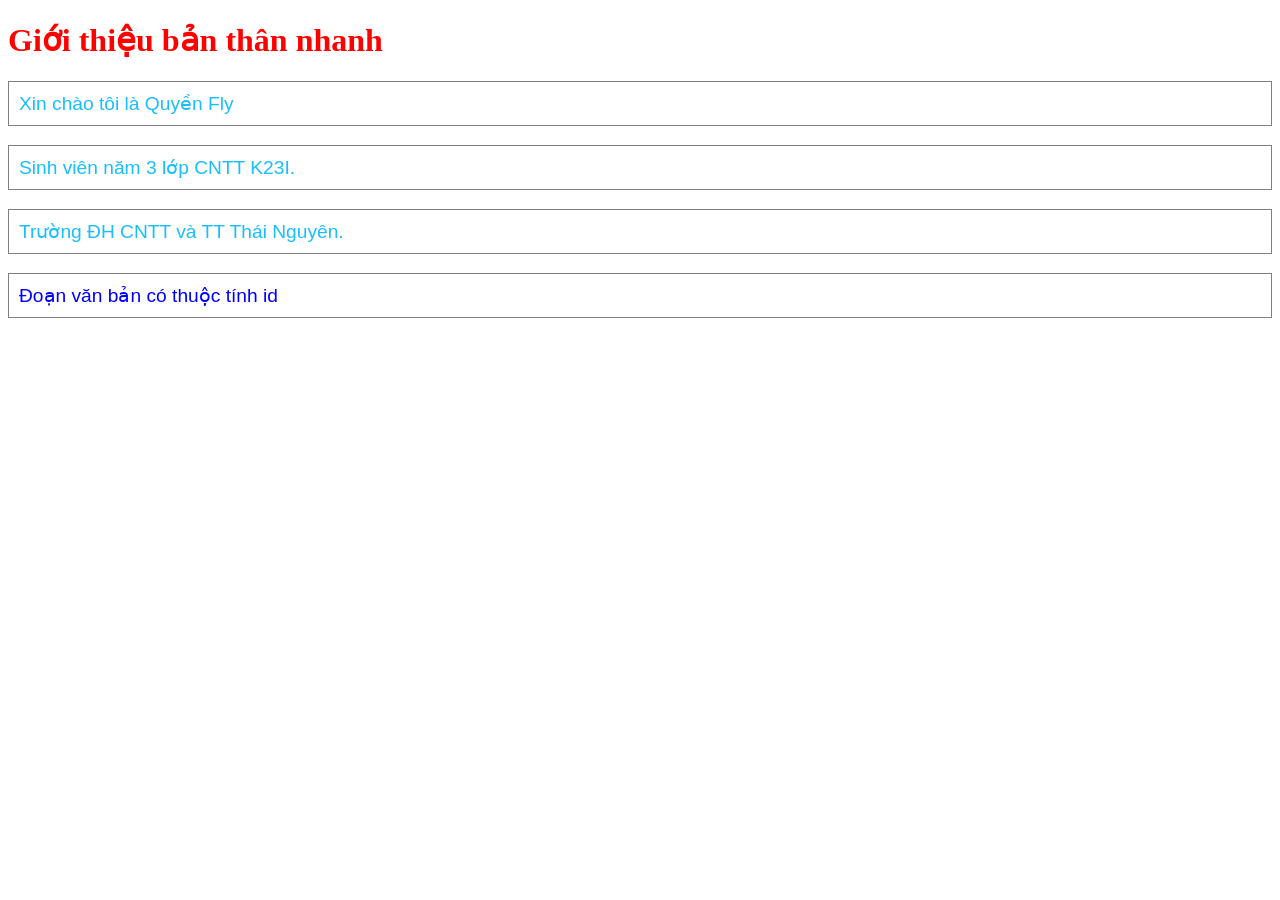
<file: index.html>
<!DOCTYPE html>
<html lang="en">
<head>
    <meta charset="UTF-8">
    <title>Title</title>
    <style>
        h1 {
            color: rgb(255, 0, 0);
            font-family: Tahoma;
            font-size: 200%;

        }

        p {
            color: rgb(25, 190, 255);
            font-family: Arial;
            font-size: 120%;
            border: 1px solid grey;
            padding: 10px;
        }
        #element1 {
            color: blue;
        }
    </style>
</head>
<body>

<h1>Giới thiệu bản thân nhanh</h1>

<p>Xin chào tôi là Quyền Fly</p>
<p>Sinh viên năm 3 lớp CNTT K23I.</p>
<p>Trường ĐH CNTT và TT Thái Nguyên.</p>
<p id="element1">Đoạn văn bản có thuộc tính id</p>
</body>
</html>
</file>
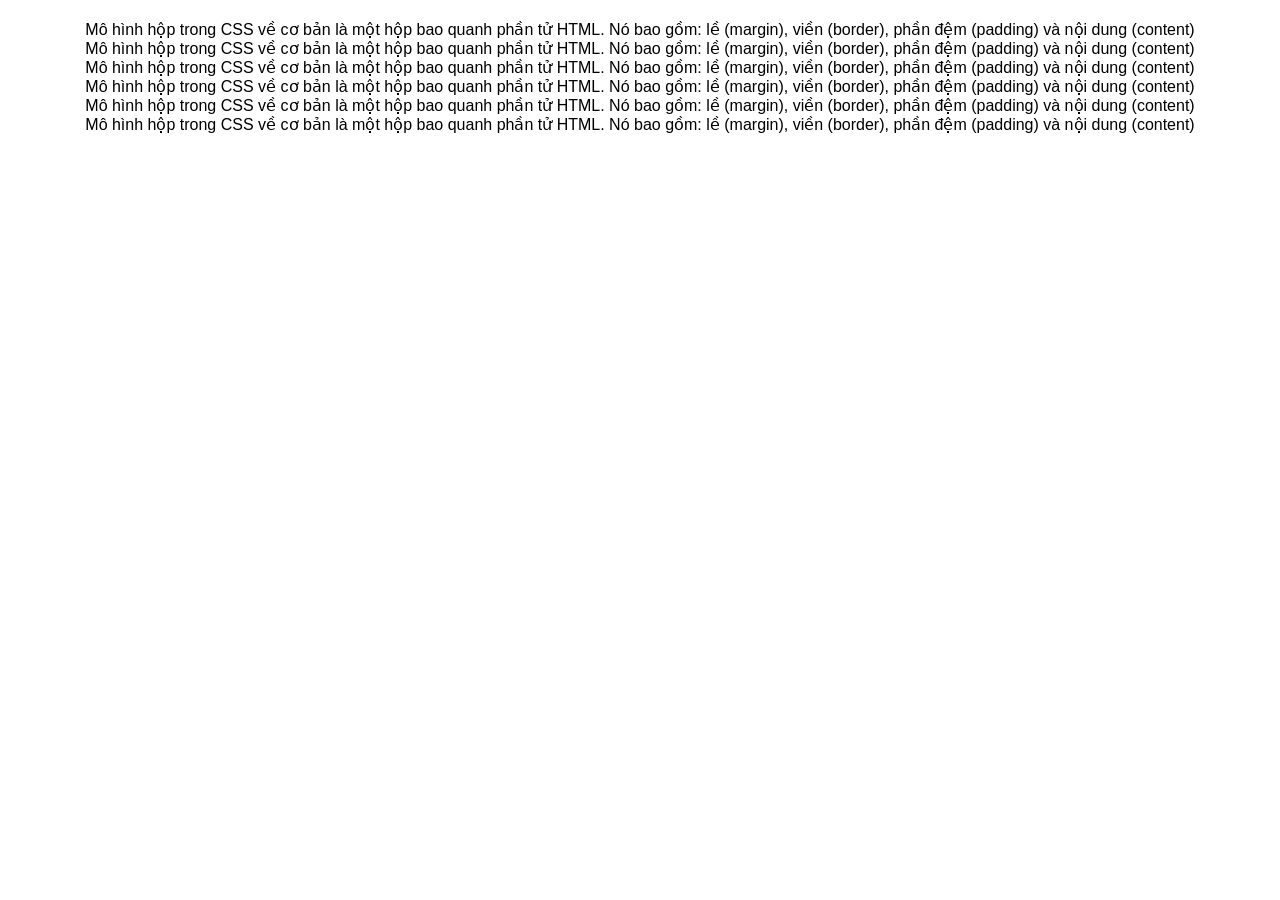
<file: boxmodel.html>
<!DOCTYPE html>
<html lang="en">
    <link rel="stylesheet" href="Style.css">
        
<head>
    <meta charset="UTF-8">
    <title>Sử dụng Boxmodel</title>
    
</head>
<body>
<div class="boxmodel">
    <p>Mô hình hộp trong CSS về cơ bản là một hộp bao quanh phần tử HTML.
        Nó bao gồm: lề (margin), viền (border), phần đệm (padding) và nội dung (content)</p>
    <p>Mô hình hộp trong CSS về cơ bản là một hộp bao quanh phần tử HTML.
        Nó bao gồm: lề (margin), viền (border), phần đệm (padding) và nội dung (content)</p>
    <p>Mô hình hộp trong CSS về cơ bản là một hộp bao quanh phần tử HTML.
        Nó bao gồm: lề (margin), viền (border), phần đệm (padding) và nội dung (content)</p>
        <p id="boxmodel1">Mô hình hộp trong CSS về cơ bản là một hộp bao quanh phần tử HTML.
        Nó bao gồm: lề (margin), viền (border), phần đệm (padding) và nội dung (content)</p>
    <p id="boxmodel2">Mô hình hộp trong CSS về cơ bản là một hộp bao quanh phần tử HTML.
        Nó bao gồm: lề (margin), viền (border), phần đệm (padding) và nội dung (content)</p>
    <p id="boxmodel3">Mô hình hộp trong CSS về cơ bản là một hộp bao quanh phần tử HTML.
        Nó bao gồm: lề (margin), viền (border), phần đệm (padding) và nội dung (content)</p>
</div>
</body>
</html>
</file>
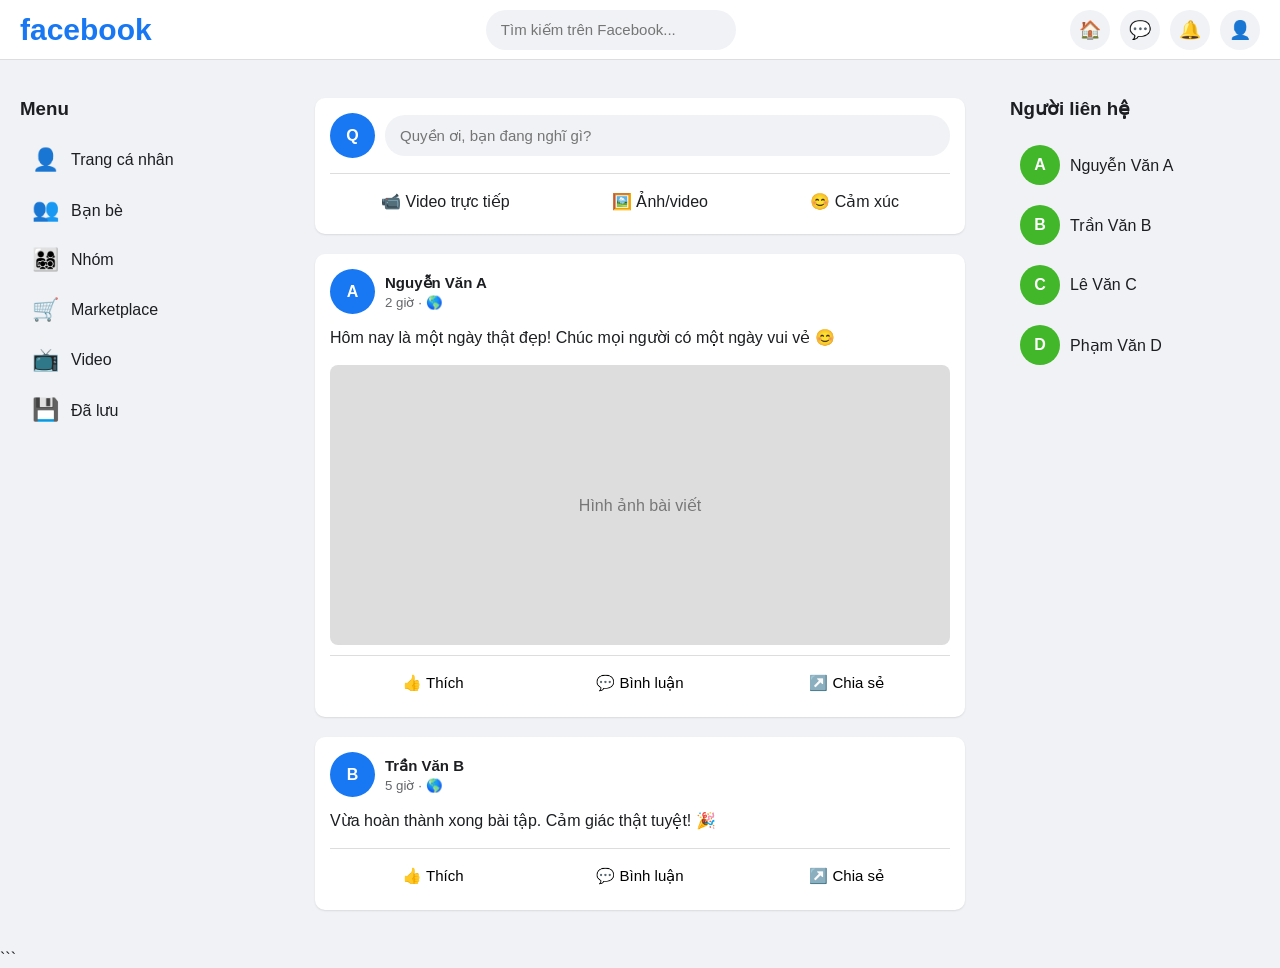
<file: facebook.html>
```html
<!DOCTYPE html>
<html lang="vi">
<head>
    <meta charset="UTF-8">
    <meta name="viewport" content="width=device-width, initial-scale=1.0">

    <title>Facebook đơn giản</title>

    <style>
        * {
            margin: 0;
            padding: 0;
            box-sizing: border-box;
        }

        body {
            font-family: Arial, sans-serif;
            background-color: #f0f2f5;
            color: #1c1e21;
        }

        /* ================= HEADER ================= */

        .header {
            position: fixed;
            top: 0;
            left: 0;
            width: 100%;
            height: 60px;

            background-color: white;
            border-bottom: 1px solid #ddd;

            display: flex;
            align-items: center;
            justify-content: space-between;

            padding: 0 20px;

            z-index: 1000;
        }

        .logo {
            font-size: 30px;
            font-weight: bold;
            color: #1877f2;
        }

        .search {
            width: 250px;
            height: 40px;

            border: none;
            outline: none;
            border-radius: 20px;

            background-color: #f0f2f5;

            padding: 0 15px;
            font-size: 15px;
        }

        .menu {
            display: flex;
            gap: 10px;
        }

        .menu button {
            border: none;
            background-color: #f0f2f5;

            width: 40px;
            height: 40px;

            border-radius: 50%;

            font-size: 18px;
            cursor: pointer;
        }

        /* ================= LAYOUT ================= */

        .container {
            display: grid;

            grid-template-columns: 250px 1fr 250px;

            gap: 20px;

            max-width: 1400px;

            margin: 0 auto;

            padding: 80px 20px 20px;
        }

        /* ================= SIDEBAR ================= */

        .sidebar {
            position: sticky;
            top: 80px;

            height: fit-content;
        }

        .sidebar h3 {
            margin-bottom: 15px;
        }

        .sidebar-item {
            display: flex;
            align-items: center;

            gap: 12px;

            padding: 12px;

            border-radius: 8px;

            cursor: pointer;
        }

        .sidebar-item:hover {
            background-color: #e4e6eb;
        }

        .icon {
            font-size: 22px;
        }

        /* ================= MAIN ================= */

        .main {
            max-width: 650px;
            width: 100%;
            margin: 0 auto;
        }

        /* CREATE POST */

        .create-post {
            background-color: white;

            border-radius: 10px;

            padding: 15px;

            margin-bottom: 20px;

            box-shadow: 0 1px 2px rgba(0,0,0,0.1);
        }

        .create-top {
            display: flex;
            gap: 10px;
            align-items: center;
        }

        .avatar {
            width: 45px;
            height: 45px;

            border-radius: 50%;

            background-color: #1877f2;

            color: white;

            display: flex;
            align-items: center;
            justify-content: center;

            font-weight: bold;
        }

        .post-input {
            flex: 1;

            border: none;
            outline: none;

            background-color: #f0f2f5;

            border-radius: 20px;

            padding: 12px 15px;

            font-size: 15px;
        }

        .post-actions {
            display: flex;

            justify-content: space-around;

            margin-top: 15px;

            border-top: 1px solid #ddd;

            padding-top: 10px;
        }

        .post-action {
            padding: 8px 20px;

            border-radius: 8px;

            cursor: pointer;
        }

        .post-action:hover {
            background-color: #f0f2f5;
        }

        /* ================= POST ================= */

        .post {
            background-color: white;

            border-radius: 10px;

            padding: 15px;

            margin-bottom: 20px;

            box-shadow: 0 1px 2px rgba(0,0,0,0.1);
        }

        .post-header {
            display: flex;
            align-items: center;

            gap: 10px;

            margin-bottom: 12px;
        }

        .post-info {
            display: flex;
            flex-direction: column;
        }

        .post-info strong {
            font-size: 15px;
        }

        .post-info small {
            color: #65676b;
            margin-top: 3px;
        }

        .post-content {
            line-height: 1.5;
            margin-bottom: 15px;
        }

        .post-image {
            width: 100%;
            height: 280px;

            background-color: #ddd;

            display: flex;
            align-items: center;
            justify-content: center;

            color: #777;

            border-radius: 8px;

            margin-bottom: 10px;
        }

        .post-buttons {
            display: flex;

            border-top: 1px solid #ddd;

            padding-top: 8px;
        }

        .post-buttons button {
            flex: 1;

            border: none;

            background: none;

            padding: 10px;

            border-radius: 8px;

            cursor: pointer;

            font-size: 15px;
        }

        .post-buttons button:hover {
            background-color: #f0f2f5;
        }

        /* ================= RIGHT SIDEBAR ================= */

        .right-sidebar {
            position: sticky;
            top: 80px;

            height: fit-content;
        }

        .right-sidebar h3 {
            margin-bottom: 15px;
        }

        .friend {
            display: flex;

            align-items: center;

            gap: 10px;

            padding: 10px;

            border-radius: 8px;
        }

        .friend:hover {
            background-color: #e4e6eb;
        }

        .friend-avatar {
            width: 40px;
            height: 40px;

            border-radius: 50%;

            background-color: #42b72a;

            color: white;

            display: flex;
            align-items: center;
            justify-content: center;

            font-weight: bold;
        }

        /* ================= RESPONSIVE ================= */

        @media (max-width: 1000px) {

            .container {
                grid-template-columns: 200px 1fr;
            }

            .right-sidebar {
                display: none;
            }
        }

        @media (max-width: 700px) {

            .header {
                padding: 0 10px;
            }

            .search {
                width: 150px;
            }

            .container {
                display: block;

                padding: 75px 10px 20px;
            }

            .sidebar {
                display: none;
            }

            .main {
                max-width: 100%;
            }

            .post-image {
                height: 220px;
            }
        }
    </style>
</head>

<body>

    <!-- ================= HEADER ================= -->

    <header class="header">

        <div class="logo">
            facebook
        </div>

        <input
            type="text"
            class="search"
            placeholder="Tìm kiếm trên Facebook..."
        >

        <div class="menu">
            <button>🏠</button>
            <button>💬</button>
            <button>🔔</button>
            <button>👤</button>
        </div>

    </header>


    <!-- ================= MAIN LAYOUT ================= -->

    <div class="container">

        <!-- ================= LEFT SIDEBAR ================= -->

        <aside class="sidebar">

            <h3>Menu</h3>

            <div class="sidebar-item">
                <span class="icon">👤</span>
                <span>Trang cá nhân</span>
            </div>

            <div class="sidebar-item">
                <span class="icon">👥</span>
                <span>Bạn bè</span>
            </div>

            <div class="sidebar-item">
                <span class="icon">👨‍👩‍👧‍👦</span>
                <span>Nhóm</span>
            </div>

            <div class="sidebar-item">
                <span class="icon">🛒</span>
                <span>Marketplace</span>
            </div>

            <div class="sidebar-item">
                <span class="icon">📺</span>
                <span>Video</span>
            </div>

            <div class="sidebar-item">
                <span class="icon">💾</span>
                <span>Đã lưu</span>
            </div>

        </aside>


        <!-- ================= MAIN CONTENT ================= -->

        <main class="main">

            <!-- Tạo bài viết -->

            <div class="create-post">

                <div class="create-top">

                    <div class="avatar">
                        Q
                    </div>

                    <input
                        type="text"
                        class="post-input"
                        placeholder="Quyền ơi, bạn đang nghĩ gì?"
                    >

                </div>

                <div class="post-actions">

                    <div class="post-action">
                        📹 Video trực tiếp
                    </div>

                    <div class="post-action">
                        🖼️ Ảnh/video
                    </div>

                    <div class="post-action">
                        😊 Cảm xúc
                    </div>

                </div>

            </div>


            <!-- Bài viết 1 -->

            <article class="post">

                <div class="post-header">

                    <div class="avatar">
                        A
                    </div>

                    <div class="post-info">

                        <strong>Nguyễn Văn A</strong>

                        <small>2 giờ · 🌎</small>

                    </div>

                </div>

                <div class="post-content">

                    Hôm nay là một ngày thật đẹp!
                    Chúc mọi người có một ngày vui vẻ 😊

                </div>

                <div class="post-image">
                    Hình ảnh bài viết
                </div>

                <div class="post-buttons">

                    <button>👍 Thích</button>

                    <button>💬 Bình luận</button>

                    <button>↗️ Chia sẻ</button>

                </div>

            </article>


            <!-- Bài viết 2 -->

            <article class="post">

                <div class="post-header">

                    <div class="avatar">
                        B
                    </div>

                    <div class="post-info">

                        <strong>Trần Văn B</strong>

                        <small>5 giờ · 🌎</small>

                    </div>

                </div>

                <div class="post-content">

                    Vừa hoàn thành xong bài tập.
                    Cảm giác thật tuyệt! 🎉

                </div>

                <div class="post-buttons">

                    <button>👍 Thích</button>

                    <button>💬 Bình luận</button>

                    <button>↗️ Chia sẻ</button>

                </div>

            </article>

        </main>


        <!-- ================= RIGHT SIDEBAR ================= -->

        <aside class="right-sidebar">

            <h3>Người liên hệ</h3>

            <div class="friend">

                <div class="friend-avatar">
                    A
                </div>

                <span>Nguyễn Văn A</span>

            </div>

            <div class="friend">

                <div class="friend-avatar">
                    B
                </div>

                <span>Trần Văn B</span>

            </div>

            <div class="friend">

                <div class="friend-avatar">
                    C
                </div>

                <span>Lê Văn C</span>

            </div>

            <div class="friend">

                <div class="friend-avatar">
                    D
                </div>

                <span>Phạm Văn D</span>

            </div>

        </aside>

    </div>

</body>
</html>
```
</file>
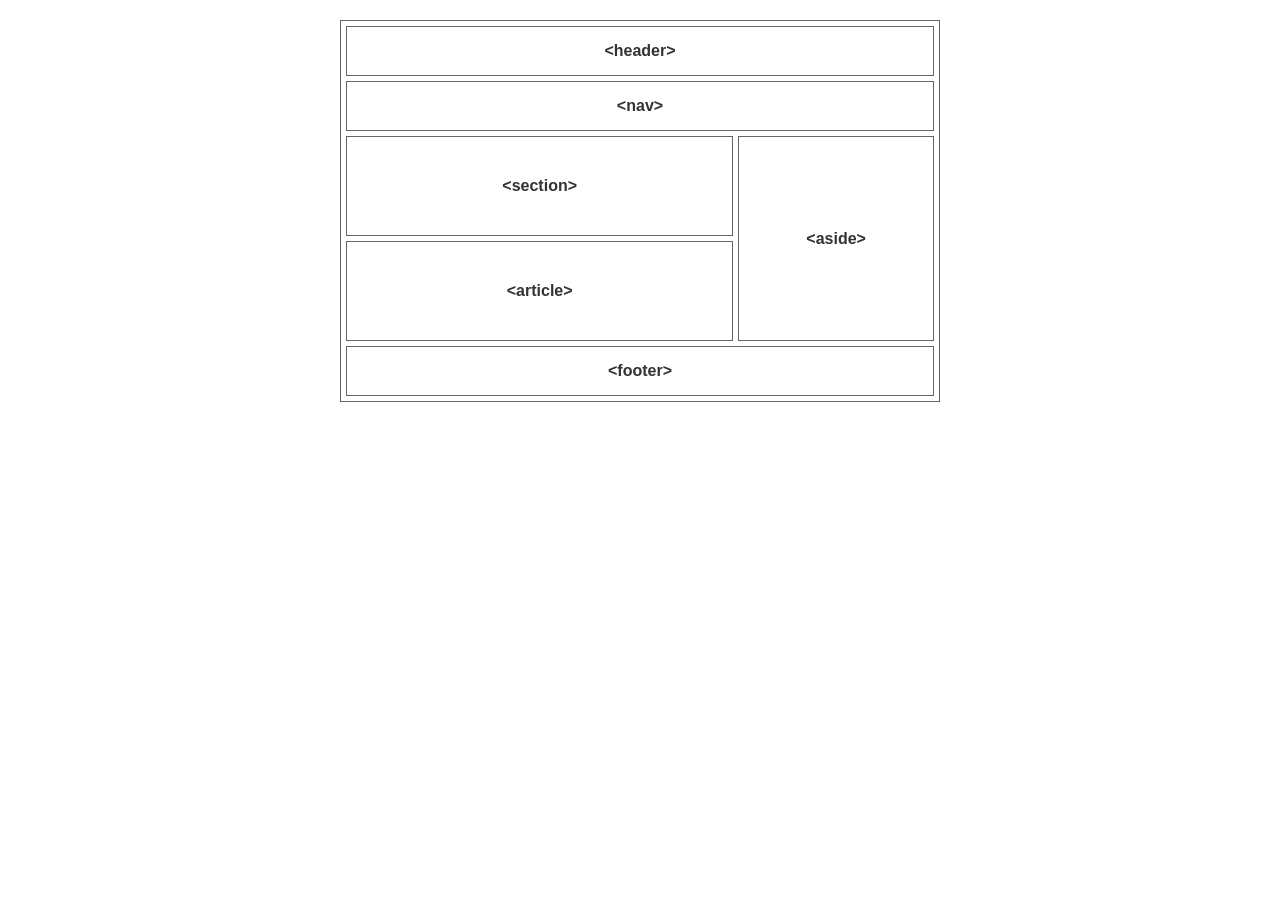
<file: layout.html>
<!DOCTYPE html>
<html lang="vi">
<head>
  <meta charset="UTF-8">
  <meta name="viewport" content="width=device-width, initial-scale=1.0">
  <title>Bố cục trang web HTML5</title>
  <link rel="stylesheet" href="Style.css">
</head>
<body>

  <div class="container">
    <header>&lt;header&gt;</header>
    
    <nav>&lt;nav&gt;</nav>
    
    <div class="main-content">
      <div class="left-col">
        <section>&lt;section&gt;</section>
        <article>&lt;article&gt;</article>
      </div>
      <aside>&lt;aside&gt;</aside>
    </div>
    
    <footer>&lt;footer&gt;</footer>
  </div>

</body>
</html>
</file>
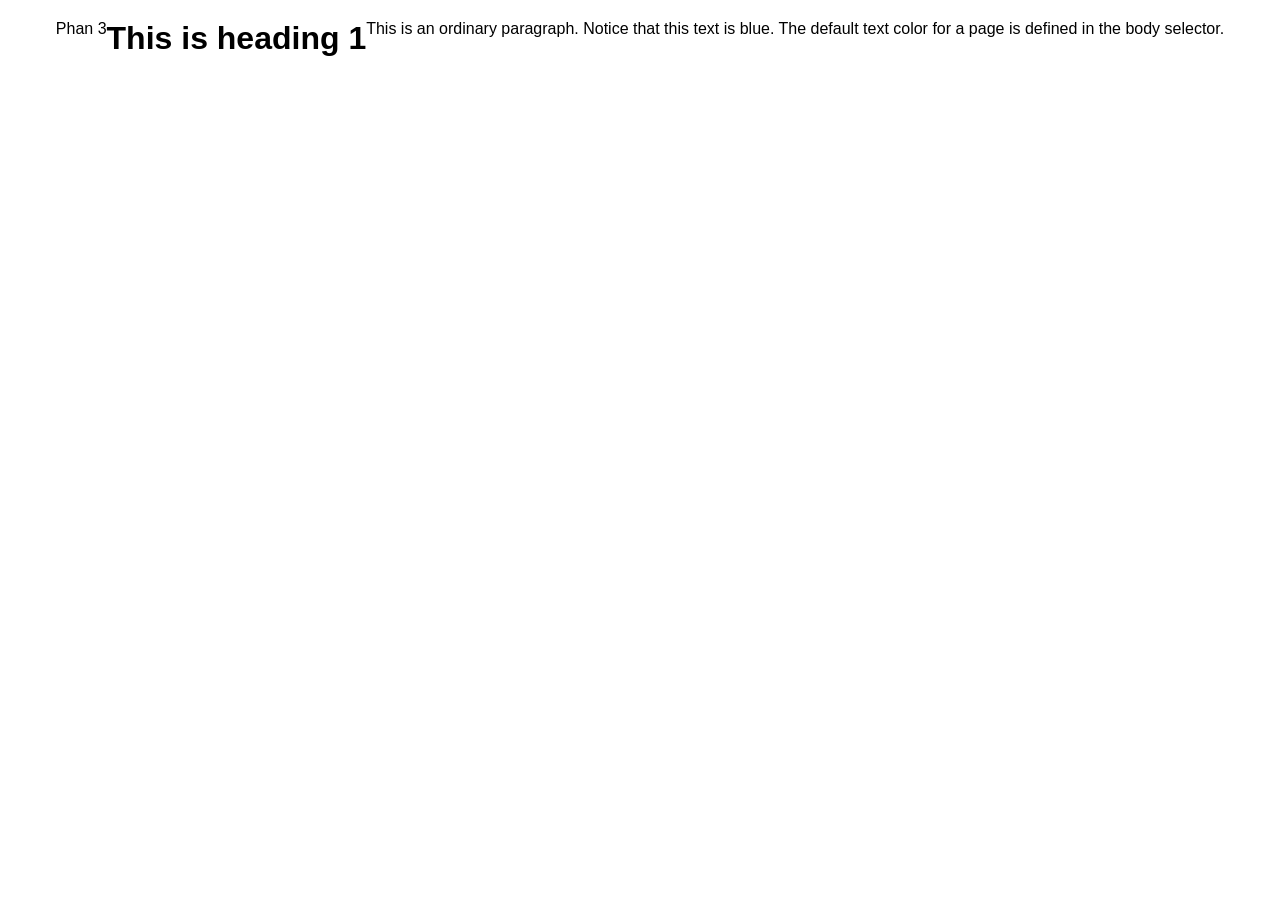
<file: Nhúng 3.html>
<!DOCTYPE html>
<link rel="stylesheet" href="Style.css">
<p>Phan 3</p>
<h1>This is heading 1</h1>
<p>This is an ordinary paragraph. Notice that this text is blue. The
default text color for a page is defined in the body selector.</p>
</html>
</file>
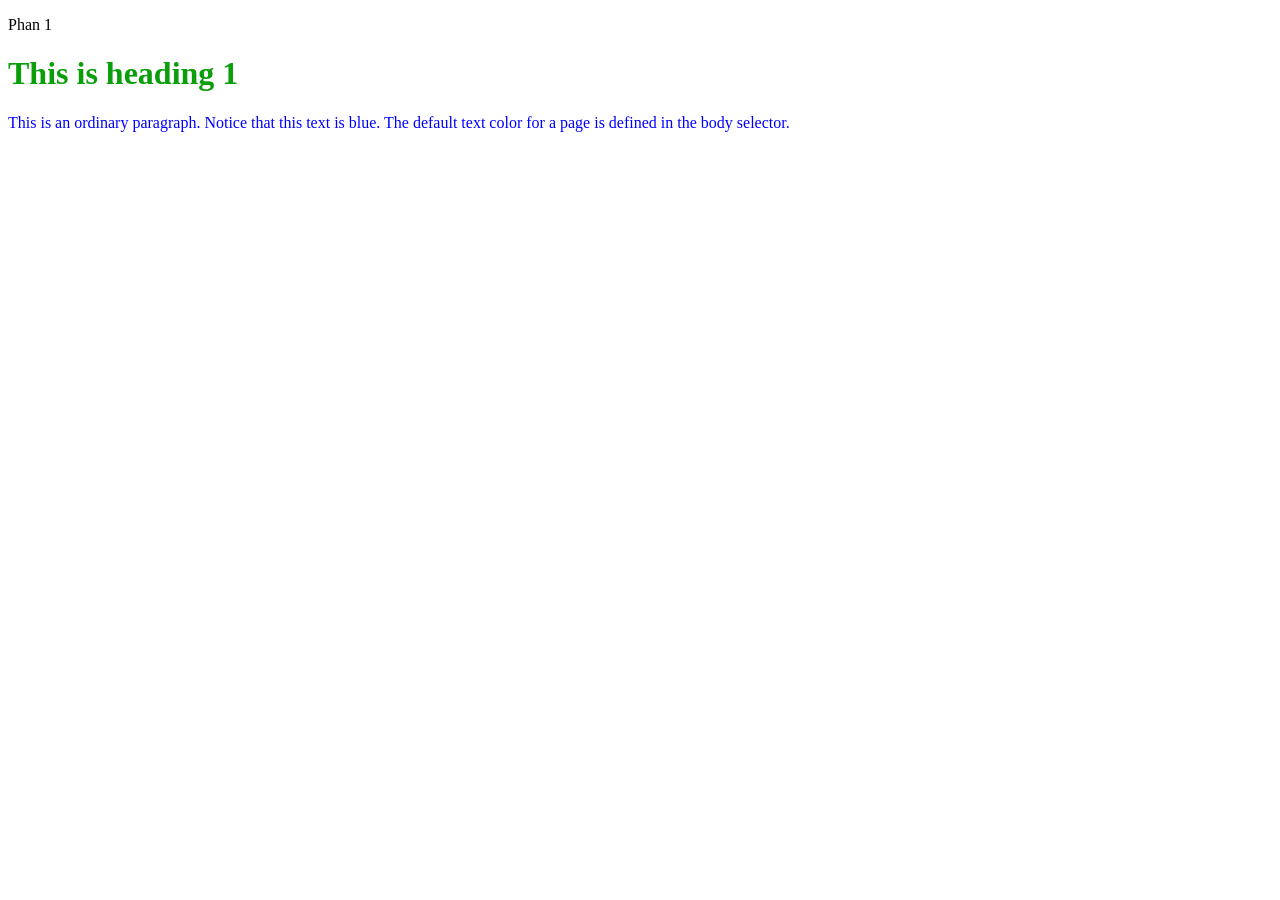
<file: Nhúng P1.html>
<!DOCTYPE html>
<p>Phan 1</p>
<h1 style="color: rgb(10, 158, 10);">This is heading 1</h1>
<p style="color: blue;">This is an ordinary paragraph. Notice that this text is blue. The
default text color for a page is defined in the body selector.</p>
</html>
</file>
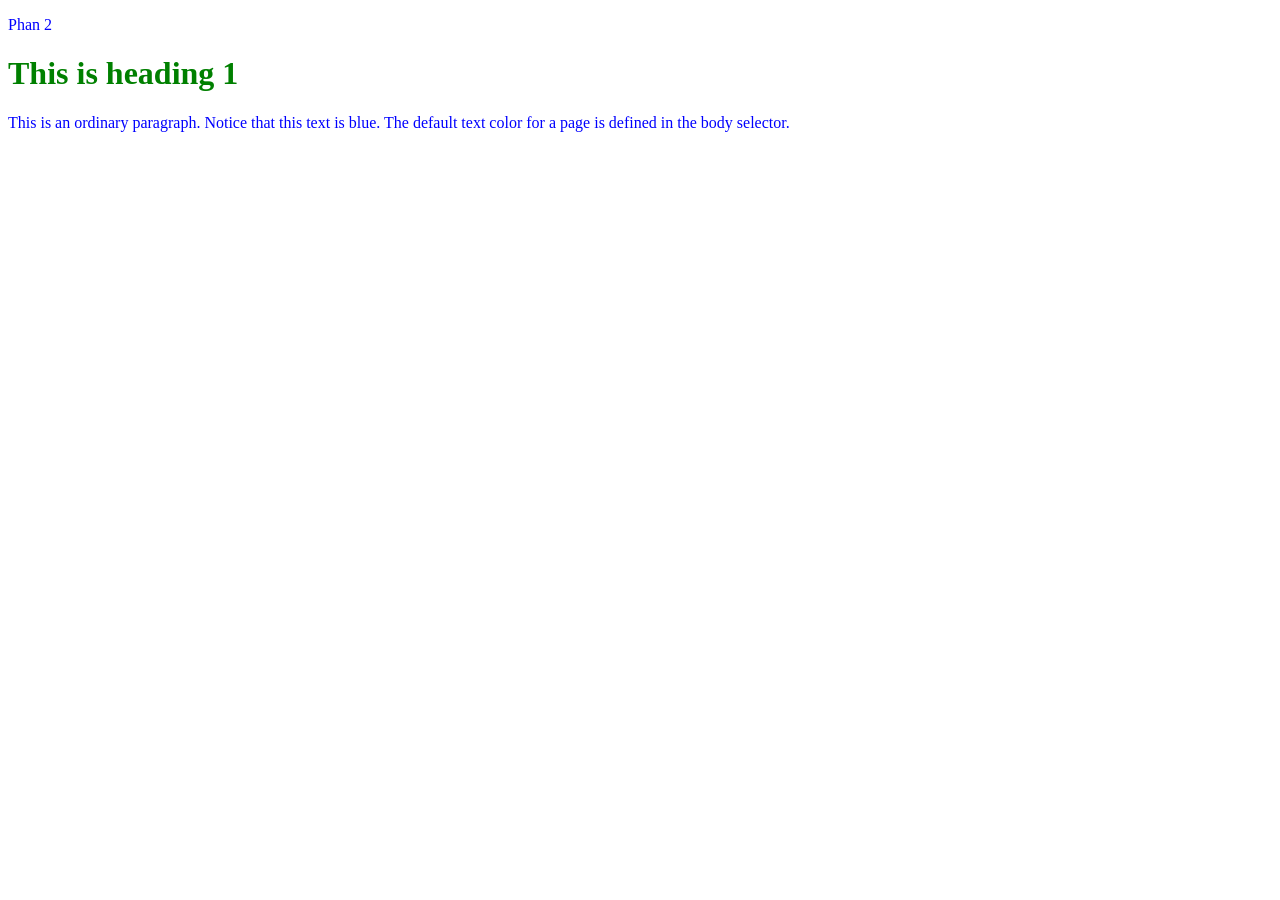
<file: Nhúng P2.html>
<!DOCTYPE html>
<style>
    h1{
        color: green;
    }
    p{
        color:  blue;
    }
</style>
<p>Phan 2</p>
<h1>This is heading 1</h1>
<p>This is an ordinary paragraph. Notice that this text is blue. The
default text color for a page is defined in the body selector.</p>
</html>
</file>
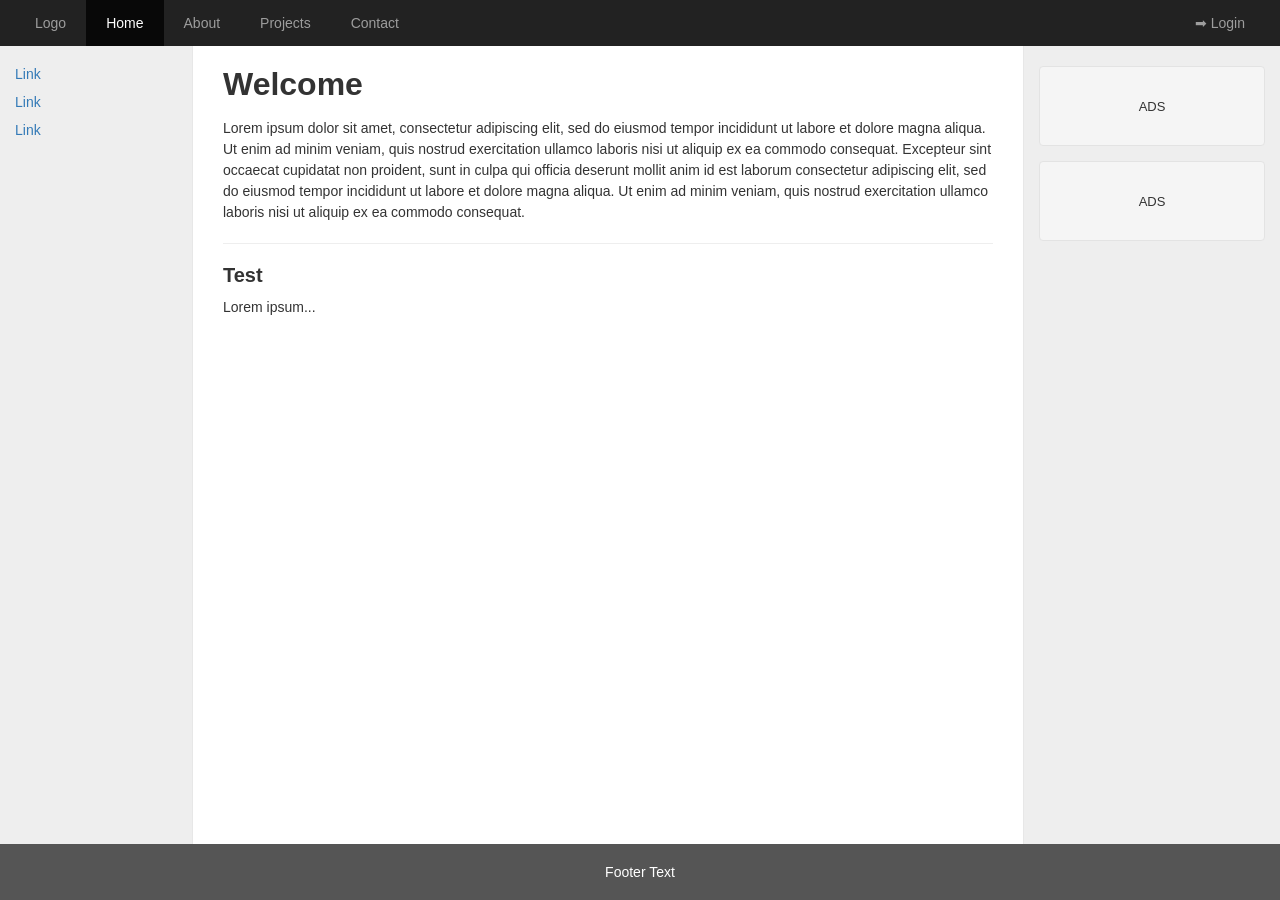
<file: responsive.html>
<!DOCTYPE html>
<html lang="vi">
<head>
    <meta charset="UTF-8">
    <meta name="viewport" content="width=device-width, initial-scale=1.0">
    <title>Website Layout</title>
    <style>
        /* Reset & Base Styles */
        * {
            box-sizing: border-box;
            margin: 0;
            padding: 0;
            font-family: Arial, sans-serif;
        }

        body {
            background-color: #f0f0f0;
            display: flex;
            flex-direction: column;
            min-height: 100vh;
        }

        /* Header / Navbar */
        .navbar {
            background-color: #222222;
            display: flex;
            justify-content: space-between;
            align-items: center;
            padding: 0 15px;
            flex-wrap: wrap;
        }

        .nav-left {
            display: flex;
            align-items: center;
            flex-wrap: wrap;
        }

        .nav-item {
            color: #9d9d9d;
            text-decoration: none;
            padding: 15px 20px;
            display: inline-block;
            font-size: 14px;
        }

        .nav-item:hover {
            color: #ffffff;
        }

        .nav-item.active {
            color: #ffffff;
            background-color: #080808;
        }

        .login-btn {
            color: #9d9d9d;
            text-decoration: none;
            padding: 15px 20px;
            font-size: 14px;
        }

        .login-btn:hover {
            color: #ffffff;
        }

        /* Main Layout */
        .main-container {
            display: flex;
            flex: 1;
            background-color: #eee;
        }

        /* Left Sidebar */
        .left-sidebar {
            width: 15%;
            padding: 20px 15px;
            background-color: #eee;
        }

        .sidebar-link {
            display: block;
            color: #337ab7;
            text-decoration: none;
            margin-bottom: 12px;
            font-size: 14px;
        }

        .sidebar-link:hover {
            text-decoration: underline;
        }

        /* Middle Content */
        .content {
            width: 65%;
            background-color: #ffffff;
            padding: 20px 30px;
            border-left: 1px solid #e7e7e7;
            border-right: 1px solid #e7e7e7;
        }

        .content h1 {
            font-size: 32px;
            color: #333;
            margin-bottom: 15px;
            font-weight: bold;
        }

        .content p {
            color: #333;
            line-height: 1.5;
            font-size: 14px;
            margin-bottom: 15px;
        }

        .divider {
            border: 0;
            border-top: 1px solid #eee;
            margin: 20px 0;
        }

        .content h3 {
            font-size: 20px;
            color: #333;
            margin-bottom: 10px;
        }

        /* Right Sidebar (ADS) */
        .right-sidebar {
            width: 20%;
            padding: 20px 15px;
            background-color: #eee;
            display: flex;
            flex-direction: column;
            gap: 15px;
        }

        .ads-box {
            background-color: #f5f5f5;
            border: 1px solid #e3e3e3;
            border-radius: 4px;
            height: 80px;
            display: flex;
            align-items: center;
            justify-content: center;
            color: #333;
            font-size: 13px;
        }

        /* Footer */
        .footer {
            background-color: #555555;
            color: #ffffff;
            text-align: center;
            padding: 20px;
            font-size: 14px;
        }

        /* Responsive Layout for Mobile Devices */
        @media screen and (max-width: 768px) {
            .main-container {
                flex-direction: column;
            }

            .left-sidebar, .content, .right-sidebar {
                width: 100%;
            }

            .content {
                border-left: none;
                border-right: none;
            }

            .navbar {
                flex-direction: column;
                align-items: flex-start;
            }

            .nav-left {
                flex-direction: column;
                width: 100%;
            }

            .nav-item {
                width: 100%;
            }

            .login-btn {
                width: 100%;
            }
        }
    </style>
</head>
<body>

    <!-- Header / Navbar -->
    <div class="navbar">
        <div class="nav-left">
            <a href="#" class="nav-item">Logo</a>
            <a href="#" class="nav-item active">Home</a>
            <a href="#" class="nav-item">About</a>
            <a href="#" class="nav-item">Projects</a>
            <a href="#" class="nav-item">Contact</a>
        </div>
        <a href="#" class="login-btn">&#10145; Login</a>
    </div>

    <!-- Main Container -->
    <div class="main-container">
        
        <!-- Left Navigation Links -->
        <div class="left-sidebar">
            <a href="#" class="sidebar-link">Link</a>
            <a href="#" class="sidebar-link">Link</a>
            <a href="#" class="sidebar-link">Link</a>
        </div>

        <!-- Middle Main Content -->
        <div class="content">
            <h1>Welcome</h1>
            <p>
                Lorem ipsum dolor sit amet, consectetur adipiscing elit, sed do eiusmod tempor incididunt ut labore et dolore magna aliqua. Ut enim ad minim veniam, quis nostrud exercitation ullamco laboris nisi ut aliquip ex ea commodo consequat. Excepteur sint occaecat cupidatat non proident, sunt in culpa qui officia deserunt mollit anim id est laborum consectetur adipiscing elit, sed do eiusmod tempor incididunt ut labore et dolore magna aliqua. Ut enim ad minim veniam, quis nostrud exercitation ullamco laboris nisi ut aliquip ex ea commodo consequat.
            </p>
            
            <hr class="divider">

            <h3>Test</h3>
            <p>Lorem ipsum...</p>
        </div>

        <!-- Right Sidebar (Ads) -->
        <div class="right-sidebar">
            <div class="ads-box">ADS</div>
            <div class="ads-box">ADS</div>
        </div>

    </div>

    <!-- Footer -->
    <div class="footer">
        Footer Text
    </div>

</body>
</html>
</file>
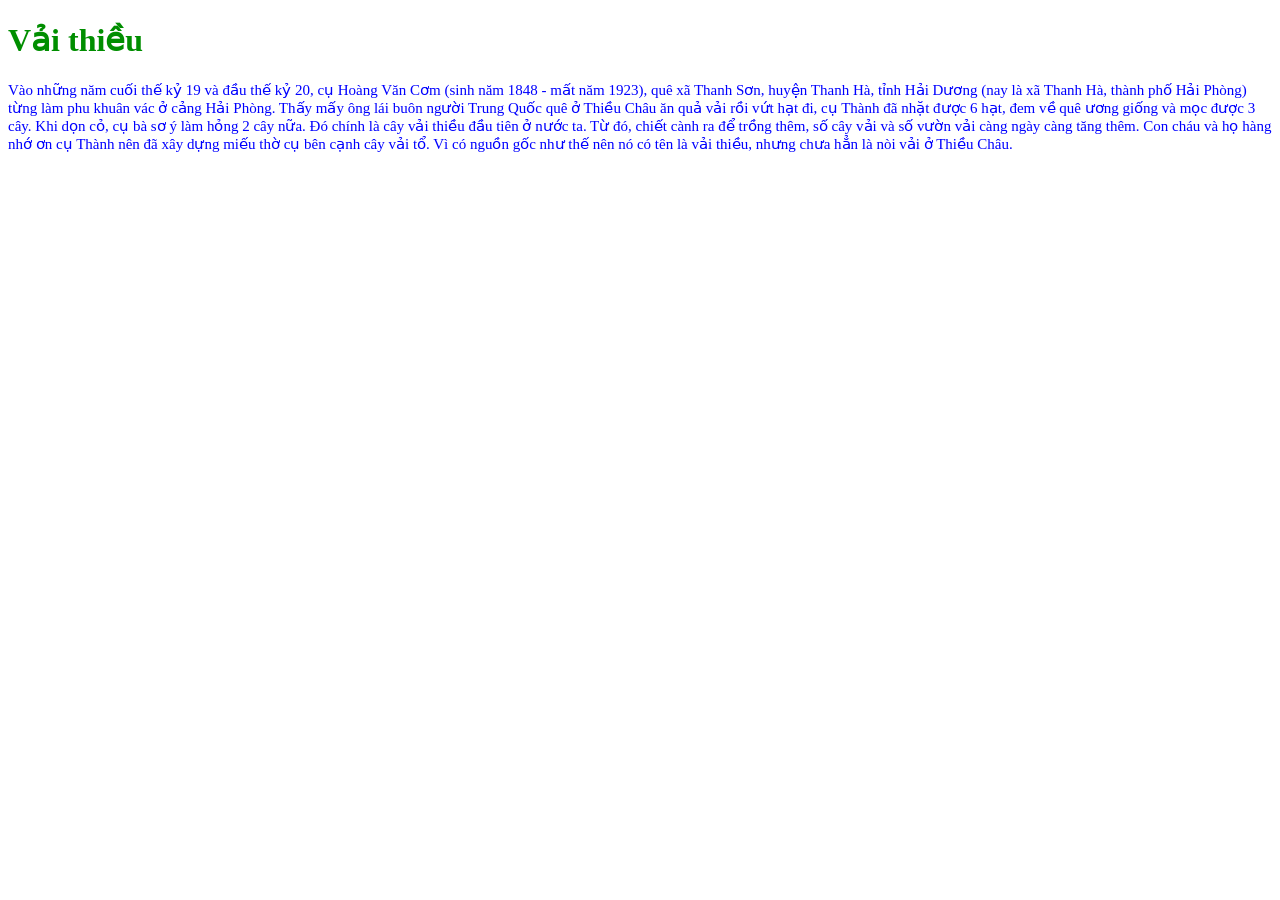
<file: Định dạng vb.html>
<!DOCTYPE html>
<style>
    h1{
        font-family: 'Times New Roman', Times, serif;
        color: rgb(0, 142, 0);
        
    }
    p{
font-size: 15px;
color: blue;
text-align: left;
    }
</style>




<h1>Vải thiều</h1>
<p>Vào những năm cuối thế kỷ 19 và đầu thế kỷ 20, cụ Hoàng Văn Cơm (sinh năm 1848 - mất năm 1923),
 quê xã Thanh Sơn, huyện Thanh Hà, tỉnh Hải Dương (nay là xã Thanh Hà, thành phố Hải Phòng)
 từng làm phu khuân vác ở cảng Hải Phòng. Thấy mấy ông lái buôn người Trung Quốc quê ở Thiều Châu ăn quả vải rồi vứt hạt đi,
  cụ Thành đã nhặt được 6 hạt, đem về quê ương giống và mọc được 3 cây. Khi dọn cỏ, cụ bà sơ ý làm hỏng 2 cây nữa.
   Đó chính là cây vải thiều đầu tiên ở nước ta. Từ đó, chiết cành ra để trồng thêm, số cây vải và số vườn vải càng ngày càng tăng thêm.
    Con cháu và họ hàng nhớ ơn cụ Thành nên đã xây dựng miếu thờ cụ bên cạnh cây vải tổ. 
Vì có nguồn gốc như thế nên nó có tên là vải thiều, nhưng chưa hẳn là nòi vải ở Thiều Châu.</p>

</html>
</file>
<file: Style.css>
body{
    font-family: Arial;
}

#menu{
    height: 30px;
    padding:0;
    margin:0;
    background-color: #000000;
    border: 1px solid #CDCDCD;
}

#menu ul, #menu li{
    padding:0;
    margin:0;
}
body{
    font-family: Arial;
}
 
#menu{
    height: 30px;
    padding:0;
    margin:0;
    background-color: #000000;
    border: 1px solid #CDCDCD;
}
 
#menu ul, #menu li{
    padding:0;
    margin:0;
}

#menu li{
    position: relative;
    float: left;
    list-style: none;
    margin: 0;
    padding:0;
}
body {
    font-family: Arial;
}

#menu {
    height: 30px;
    padding: 0;
    margin: 0;
    background-color: #000000;
    border: 1px solid #CDCDCD;
}

#menu ul, #menu li {
    padding: 0;
    margin: 0;
}

#menu li {
    position: relative;
    float: left;
    list-style: none;
    margin: 0;
    padding: 0;
}

#menu li a {
    width: 100px;
    height: 30px;
    display: block;
    text-decoration: none;
    text-align: center;
    line-height: 30px;
    background-color: black;
    color: white;
}

#menu ul ul li a {
    width: 200px;
    text-align: left;
    padding-left: 10px;

}
body{
    font-family: Arial;
}

#menu{
    height: 30px;
    padding:0;
    margin:0;
    background-color: #000000;
    border: 1px solid #CDCDCD;
}

#menu ul, #menu li{
    padding:0;
    margin:0;
}

#menu li{
    position: relative;
    float: left;
    list-style: none;
    margin: 0;
    padding:0;
}

#menu li a{
    width:100px;
    height: 30px;
    display: block;
    text-decoration:none;
    text-align: center;
    line-height: 30px;
    background-color: black;
    color: white;
}

#menu ul ul li a{
    width: 200px;
    text-align: left;
    padding-left: 10px;
}

#menu li a:hover{
    background-color: red;
}
body{
    font-family: Arial;
}

#menu{
    height: 30px;
    padding:0;
    margin:0;
    background-color: #000000;
    border: 1px solid #CDCDCD;
}

#menu ul, #menu li{
    padding:0;
    margin:0;
}

#menu li{
    position: relative;
    float: left;
    list-style: none;
    margin: 0;
    padding:0;
}

#menu li a{
    width:100px;
    height: 30px;
    display: block;
    text-decoration:none;
    text-align: center;
    line-height: 30px;
    background-color: black;
    color: white;
}

#menu ul ul li a{
    width: 200px;
    text-align: left;
    padding-left: 10px;
}

#menu li a:hover{
    background-color: red;
}

#menu ul ul{
    position: absolute;
    top: 30px;
}
body{
    font-family: Arial;
}

#menu{
    height: 30px;
    padding:0;
    margin:0;
    background-color: #000000;
    border: 1px solid #CDCDCD;
}

#menu ul, #menu li{
    padding:0;
    margin:0;
}

#menu li{
    position: relative;
    float: left;
    list-style: none;
    margin: 0;
    padding:0;
}

#menu li a{
    width:100px;
    height: 30px;
    display: block;
    text-decoration:none;
    text-align: center;
    line-height: 30px;
    background-color: black;
    color: white;
}

#menu ul ul li a{
    width: 200px;
    text-align: left;
    padding-left: 10px;
}

#menu li a:hover{
    background-color: red;
}

#menu ul ul{
    position: absolute;
    top: 30px;
    left: 15px;
    visibility: hidden;
}
body{
    font-family: Arial;
}

#menu{
    height: 30px;
    padding:0;
    margin:0;
    background-color: #000000;
    border: 1px solid #CDCDCD;
}

#menu ul, #menu li{
    padding:0;
    margin:0;
}

#menu li{
    position: relative;
    float: left;
    list-style: none;
    margin: 0;
    padding:0;
}

#menu li a{
    width:100px;
    height: 30px;
    display: block;
    text-decoration:none;
    text-align: center;
    line-height: 30px;
    background-color: black;
    color: white;
}

#menu ul ul li a{
    width: 200px;
    text-align: left;
    padding-left: 10px;
}

#menu li a:hover{
    background-color: red;
}

#menu ul ul{
    position: absolute;
    top: 30px;
    left: 15px;
    visibility: hidden;
}

#menu ul li:hover ul{
    visibility: visible;
}
* {
  box-sizing: border-box;
  margin: 0;
  padding: 0;
}

body {
  font-family: Arial, sans-serif;
  display: flex;
  justify-content: center;
  padding: 20px;
}

.container {
  width: 100%;
  max-width: 600px;
  border: 1px solid #666;
  padding: 5px;
  display: flex;
  flex-direction: column;
  gap: 5px;
}

header, nav, section, article, aside, footer {
  border: 1px solid #666;
  display: flex;
  align-items: center;
  justify-content: center;
  font-weight: bold;
  color: #333;
}

header, nav, footer {
  height: 50px;
}

.main-content {
  display: flex;
  gap: 5px;
}

.left-col {
  flex: 2;
  display: flex;
  flex-direction: column;
  gap: 5px;
}

section, article {
  height: 100px;
}

aside {
  flex: 1;
}
</file>
